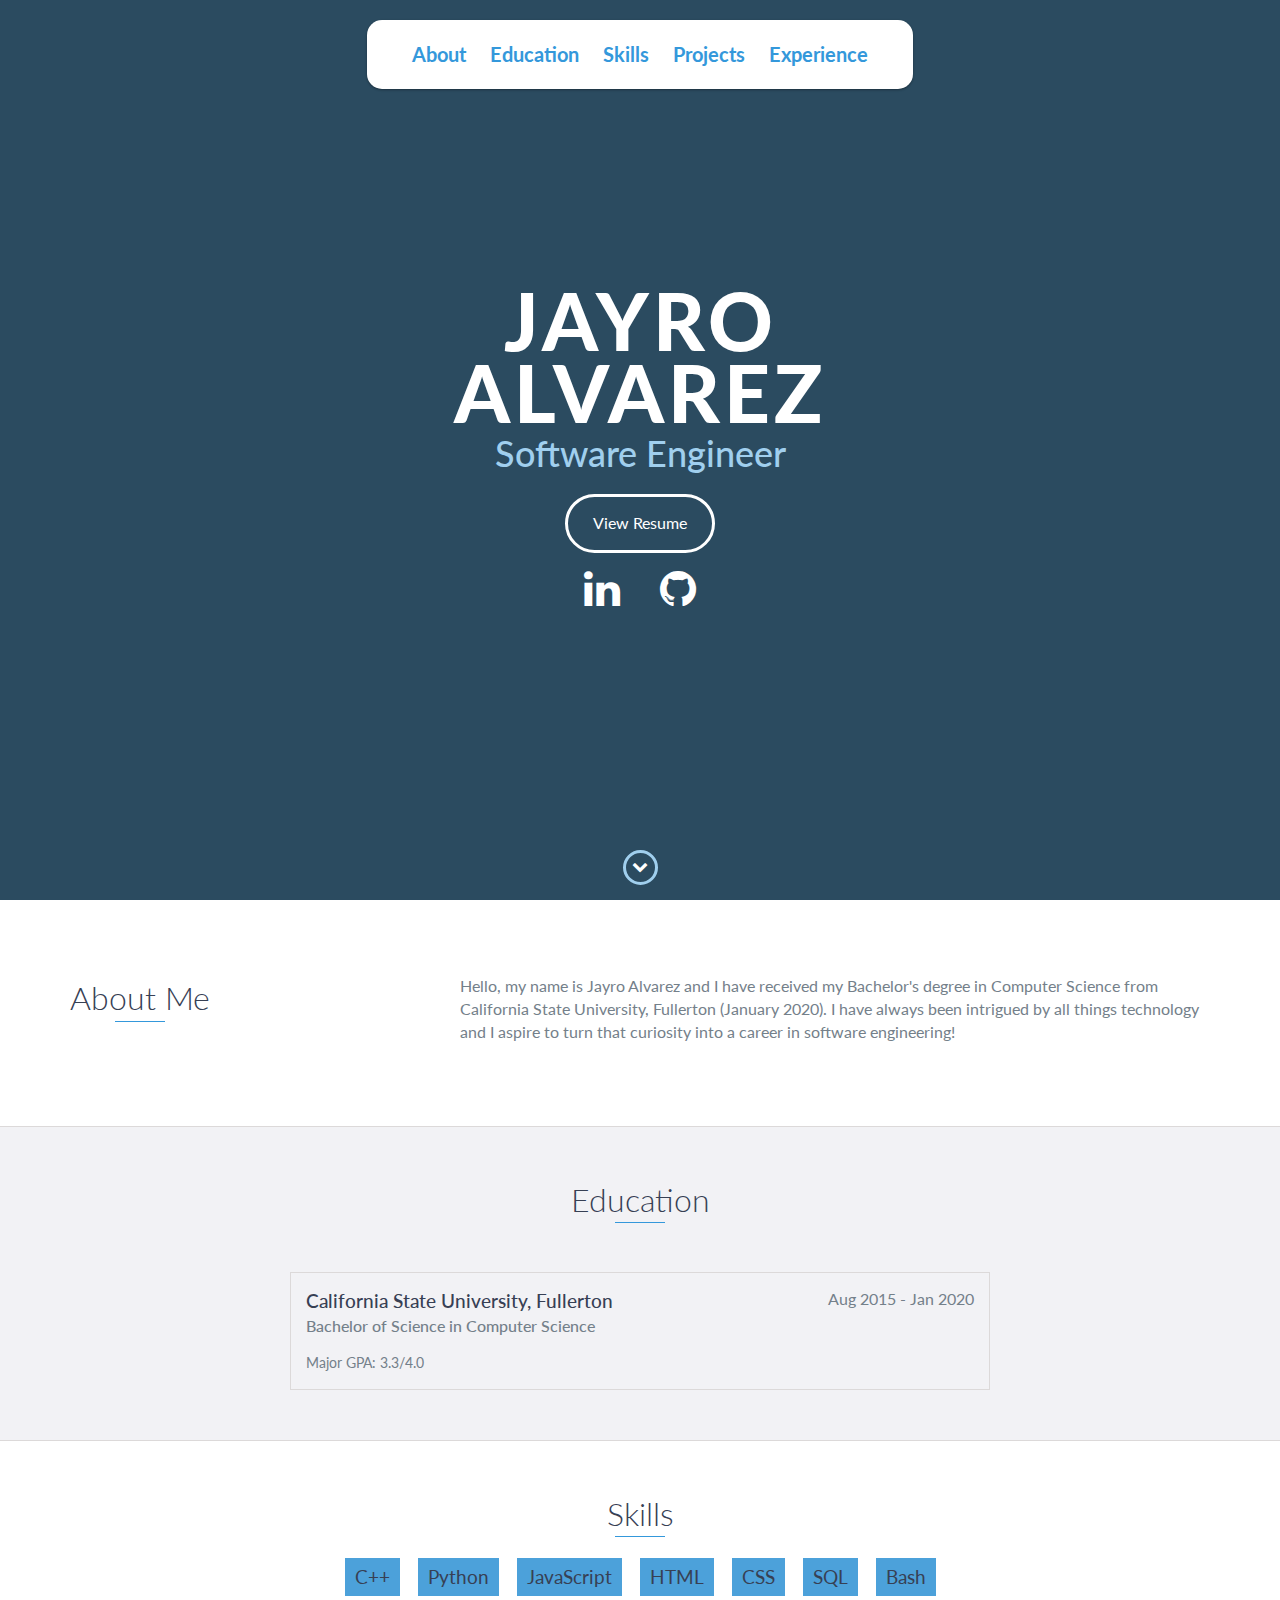
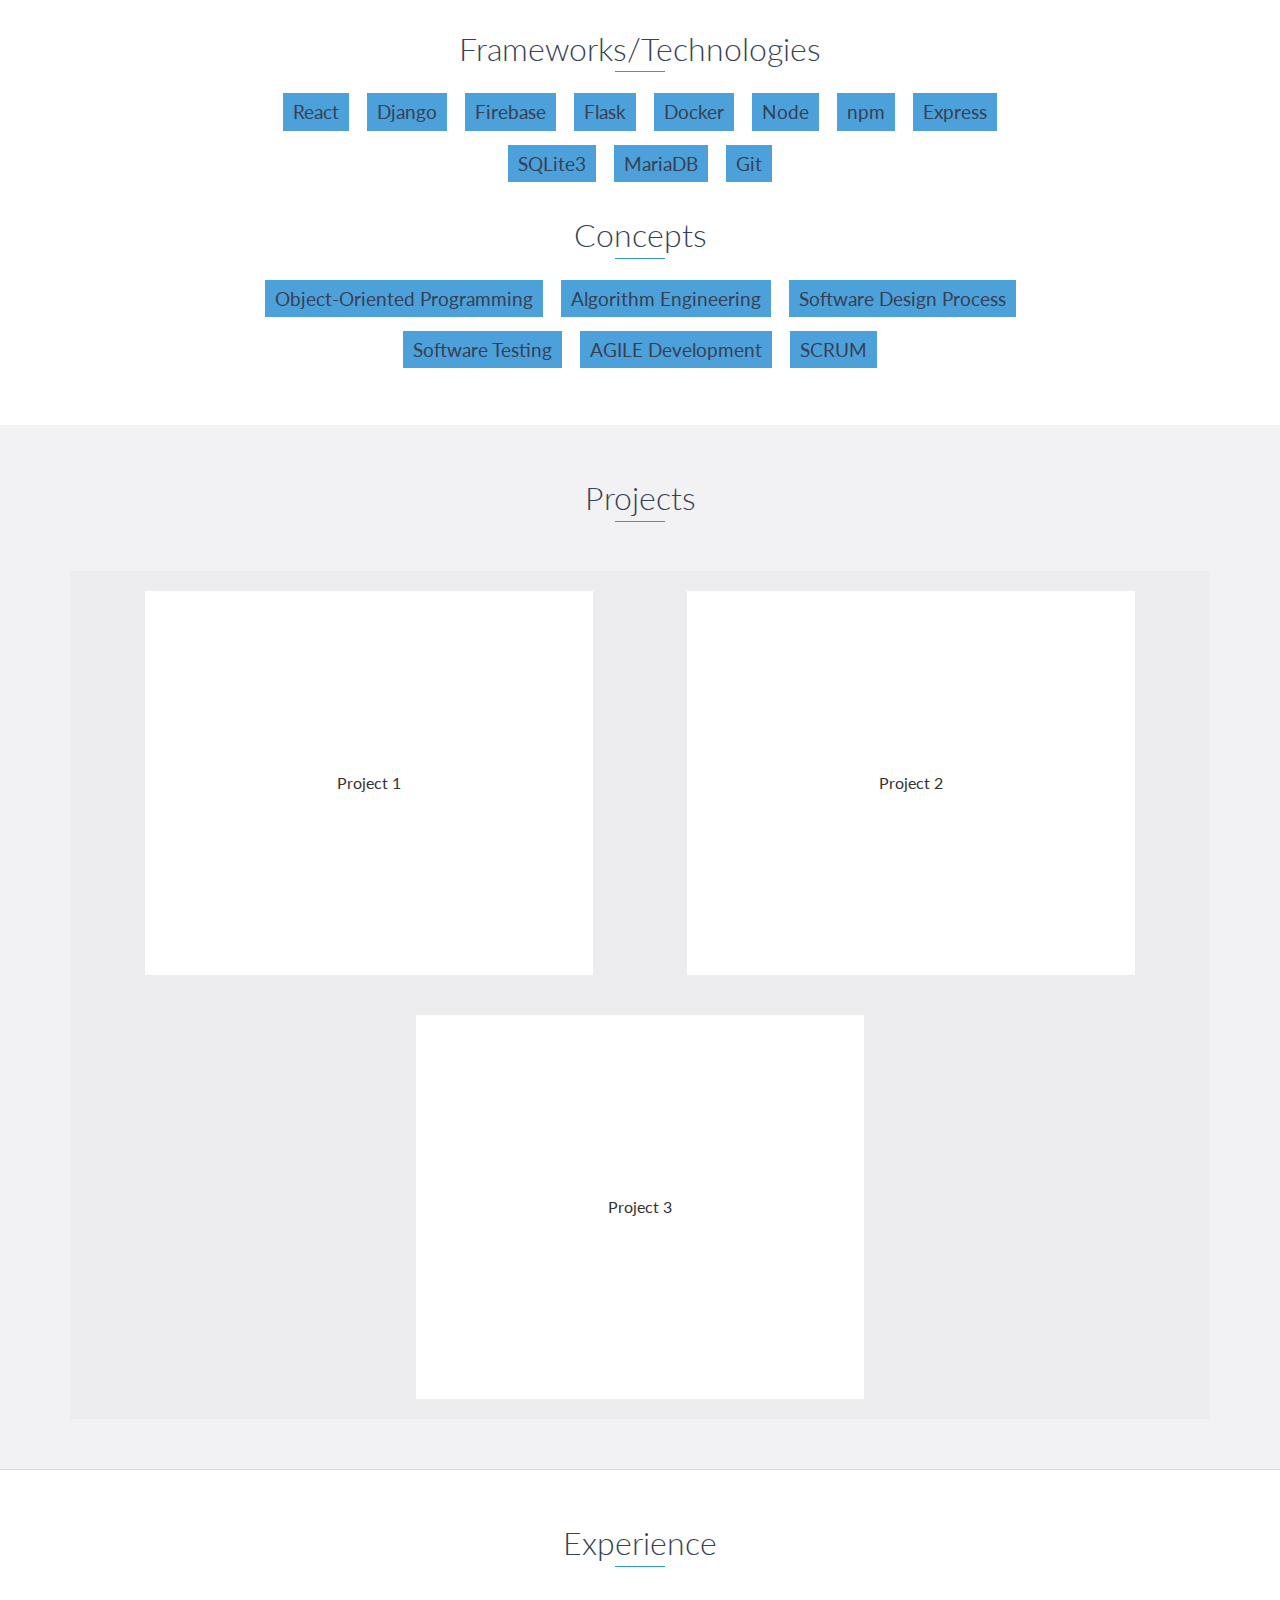
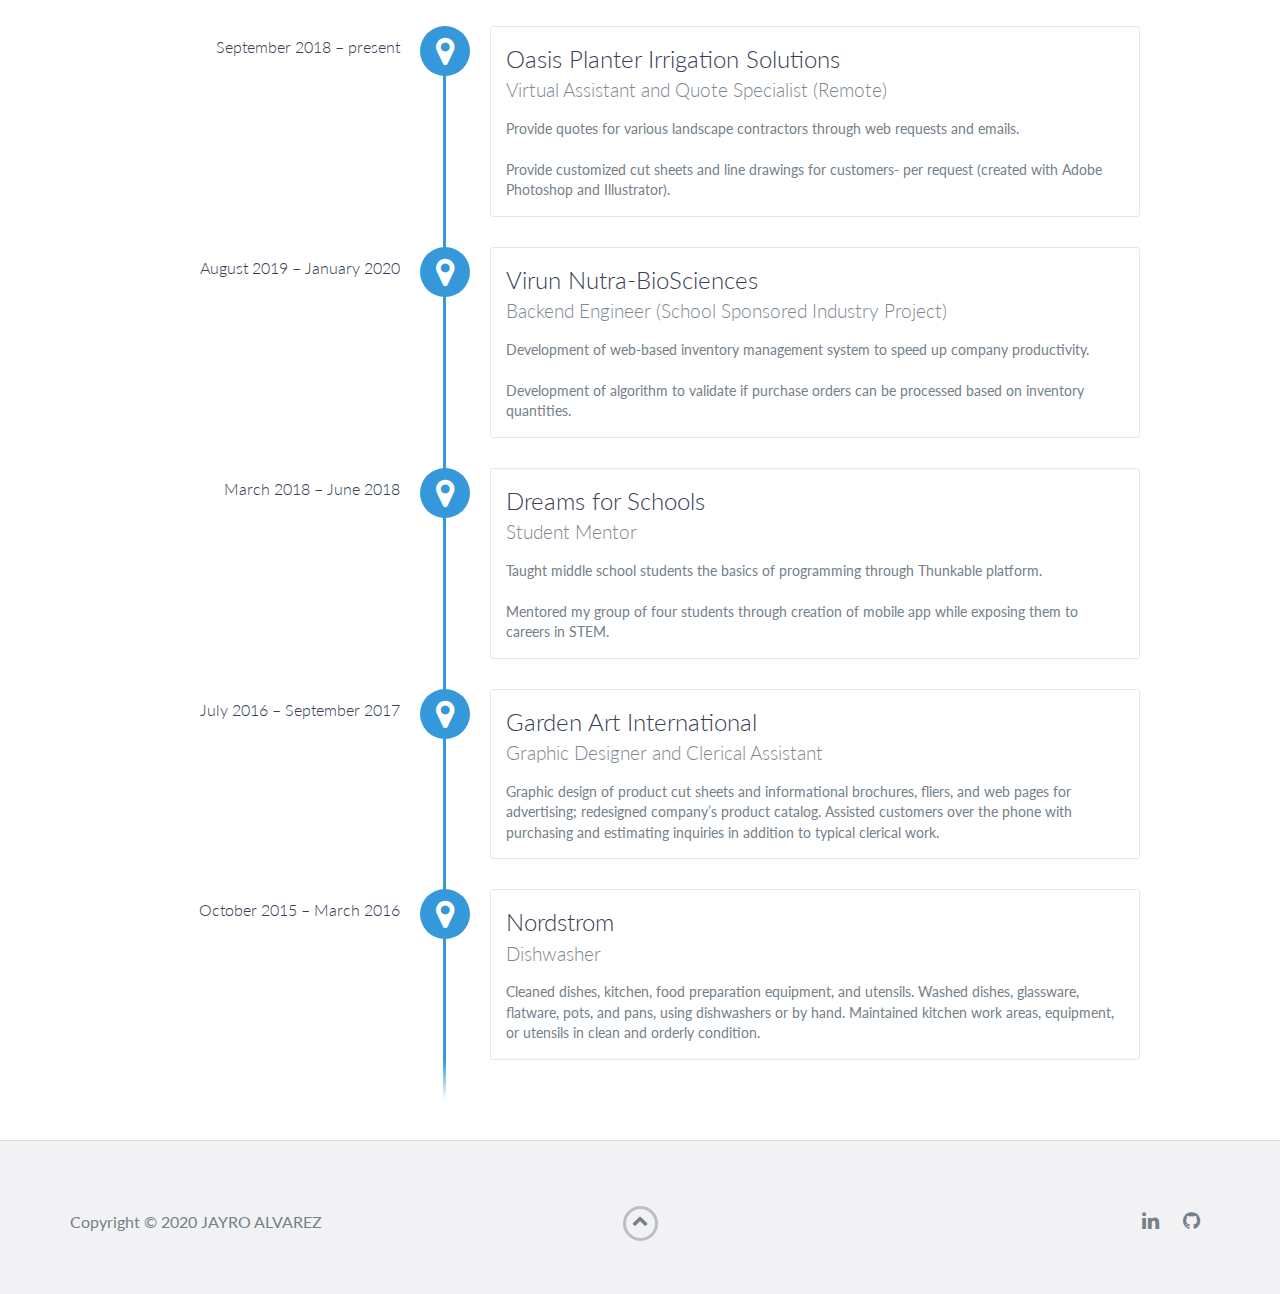
<file: indexNew.html>
<!DOCTYPE html>
<html class="no-js" lang="en">

<head>
    <meta charset="utf-8">
    <meta http-equiv="X-UA-Compatible" content="IE=edge">
    <meta name="viewport" content="width=device-width, initial-scale=1">
    <title>Jayro Alvarez</title>
    <link rel="apple-touch-icon" sizes="180x180" href="/favicon_io/apple-touch-icon.png">
    <link rel="icon" type="image/png" sizes="32x32" href="/favicon_io/favicon-32x32.png">
    <link rel="icon" type="image/png" sizes="16x16" href="/favicon_io/favicon-16x16.png">
    <link rel="manifest" href="/favicon_io/site.webmanifest">
    <link href="https://fonts.googleapis.com/css?family=Lato:300,400,700,900" rel="stylesheet">
    <link rel="stylesheet" href="libs/font-awesome/css/font-awesome.min.css">
    <link href="css/bootstrap.min.css" rel="stylesheet">
    <link href="css/styles.css" rel="stylesheet">
</head>

<body>
    <div id="mobile-menu-open" class="shadow-large">
        <i class="fa fa-bars" aria-hidden="true"></i>
    </div>
    <!-- End #mobile-menu-toggle -->
    <header>
        <div id="mobile-menu-close">
            <span>Close</span> <i class="fa fa-times" aria-hidden="true"></i>
        </div>
        <ul id="menu" class="shadow">
            <li>
                <a href="#about">About</a>
            </li>
            <li>
                <a href="#education">Education</a>
            </li>
            <li>
                <a href="#skills">Skills</a>
            </li>
            <li>
                <a href="#projects">Projects</a>
            </li>
            <li>
                <a href="#experience">Experience</a>
            </li>
        </ul>
    </header>
    <!-- End header -->

    <div id="lead">
        <div id="lead-content">
            <h1>Jayro Alvarez</h1>
            <h2>Software Engineer</h2>
            <a target="_blank" href="Resume.pdf" class="btn-rounded-white">View Resume</a>
            <br>
            <div class="lead-social">
                <a href="https://www.linkedin.com/in/jayroa/" target="_blank">
                    <i class="fa fa-linkedin" style="font-size:42px" aria-hidden="true"></i>
                </a>
                <a href="https://github.com/jalvarez24" target="_blank">
                    <i class="fa fa-github" style="font-size:42px" aria-hidden="true"></i>
                </a>
            </div>

        </div>
        <!-- End #lead-content -->

        <div id="lead-overlay"></div>

        <div id="lead-down">
            <span>
                <i class="fa fa-chevron-down" aria-hidden="true"></i>
            </span>
        </div>
        <!-- End #lead-down -->
    </div>
    <!-- End #lead -->

    <div id="about">
        <div class="container">
            <div class="row">
                <div class="col-md-4">
                    <h2 class="heading">About Me</h2>
                </div>
                <div class="col-md-8">
                    <p>
                        Hello, my name is Jayro Alvarez and I have received my Bachelor's degree in Computer Science
                        from California State University, Fullerton (January 2020).
                        I have always been intrigued by all things technology and I aspire to turn that curiosity into
                        a career in software engineering! 
                    </p>
                </div>
            </div>
        </div>
    </div>
    <!-- End #about -->

    

    <div id="education" class="background-alt">
        <h2 class="heading">Education</h2>
        <div class="education-block">
            <h3>California State University, Fullerton</h3>
            <span class="education-date">Aug 2015 - Jan 2020</span>
            <h4>Bachelor of Science in Computer Science</h4>
            <p>
                Major GPA: 3.3/4.0
            </p>
        </div>
        <!-- End .education-block -->
    </div>
    <!-- End #education -->

    <div id="skills">
        <h2 class="heading">Skills</h2>
        <ul>
            <li>C++</li>
            <li>Python</li>
            <li>JavaScript</li>
            <li>HTML</li>
            <li>CSS</li>
            <li>SQL</li>
            <li>Bash</li>
        </ul>

        <br>

        <h2 class="heading">Frameworks/Technologies</h2>
        <ul>
            <li>React</li>
            <li>Django</li>
            <li>Firebase</li>
            <li>Flask</li>
            <li>Docker</li>
            <li>Node</li>
            <li>npm</li>
            <li>Express</li>
            <li>SQLite3</li>
            <li>MariaDB</li>
            <li>Git</li>
        </ul>

        <br>

        <h2 class="heading">Concepts</h2>
        <ul>
            <li>Object-Oriented Programming</li>
            <li>Algorithm Engineering</li>
            <li>Software Design Process</li>
            <li>Software Testing</li>
            <li>AGILE Development</li>
            <li>SCRUM</li>
        </ul>
    </div>
    <!-- End #skills -->

    <div id="projects" class="background-alt">
        <h2 class="heading">Projects</h2>
        <div class="container">
            <div class="projects-container" style="display: flex; justify-content: space-evenly;">
                <div class="project-item">
                    Project 1
                </div>
                <div class="project-item">
                    Project 2
                </div>
                <div class="project-item">
                    Project 3
                </div>
            </div>
        </div>
    </div>
    <!-- End #projects -->

    <div id="experience">
        <h2 class="heading">Experience</h2>
        <div id="experience-timeline">

            <div data-date="September 2018 – present">
                <h3>Oasis Planter Irrigation Solutions</h3>
                <h4>Virtual Assistant and Quote Specialist (Remote)</h4>
                <p>
                    Provide quotes for various landscape contractors through web requests and emails.
                    <br><br>
                    Provide customized cut sheets and line drawings for customers- per request (created
                    with Adobe Photoshop and Illustrator).
                </p>
            </div>

            <div data-date="August 2019 – January 2020">
                <h3>Virun Nutra-BioSciences</h3>
                <h4>Backend Engineer (School Sponsored Industry Project)</h4>
                <p>
                    Development of web-based inventory management system to speed up company productivity.
                    <br><br>
                    Development of algorithm to validate if purchase orders can be processed based on inventory quantities.
                </p>
            </div>

            <div data-date="March 2018 – June 2018">
                <h3>Dreams for Schools</h3>
                <h4>Student Mentor</h4>
                <p>
                    Taught middle school students the basics of programming
                    through Thunkable platform.
                    <br><br>
                    Mentored my group of four students through creation of
                    mobile app while exposing them to careers in STEM.
                </p>
            </div>

            <div data-date="July 2016 – September 2017">
                <h3>Garden Art International</h3>
                <h4>Graphic Designer and Clerical Assistant</h4>
                <p>
                    Graphic design of product cut sheets and informational brochures, fliers, and web pages for 
                    advertising; redesigned company’s product catalog. Assisted customers over the phone with 
                    purchasing and estimating inquiries in addition to typical clerical work.
                </p>
            </div>

            <div data-date="October 2015 – March 2016">
                <h3>Nordstrom</h3>
                <h4>Dishwasher</h4>
                <p>
                    Cleaned dishes, kitchen, food preparation equipment, and utensils. Washed dishes, glassware, flatware, 
                    pots, and pans, using dishwashers or by hand. Maintained kitchen work areas, equipment, or utensils in 
                    clean and orderly condition.
                </p>
            </div>
        </div>
    </div>
    <!-- End #experience -->

    <footer class="background-alt">
        <div class="container">
            <div class="row">
                <div class="col-sm-5 copyright">
                    <p>
                        Copyright &copy; 2020 JAYRO ALVAREZ
                    </p>
                </div>
                <div class="col-sm-2 top">
                    <span id="to-top">
                        <i class="fa fa-chevron-up" aria-hidden="true"></i>
                    </span> 
                </div>
                <div class="col-sm-5 social">
                    <ul>
                        <li>
                            <a href="https://www.linkedin.com/in/jayroa/" target="_blank"><i
                                    class="fa fa-linkedin" aria-hidden="true"></i></a>
                        </li>
                        <li>
                            <a href="https://github.com/jalvarez24" target="_blank"><i class="fa fa-github"
                                    aria-hidden="true"></i></a>
                        </li>

                    </ul>
                </div>
            </div>
        </div>
    </footer>
    <!-- End footer -->

    <script src="https://ajax.googleapis.com/ajax/libs/jquery/1.12.4/jquery.min.js"></script>
    <script src="js/scripts.min.js"></script>
</body>

</html>
</file>
<file: css/styles.css>
/*!
    Title: Dev Portfolio Template
    Version: 1.2.1
    Last Change: 08/28/2017
    Author: Ryan Fitzgerald
    Repo: https://github.com/RyanFitzgerald/devportfolio-template
    Issues: https://github.com/RyanFitzgerald/devportfolio-template/issues

    Description: This file contains all the styles associated with the page
    that don't come from third party libraries. This file gets compiled using
    Gulp and send to the /css folder which is then loaded on the page.
*/
body {
	font-family: 'Lato', sans-serif;
	font-size: 16px
}

body.active {
	overflow: hidden;
	z-index: -1
}

.no-js #experience-timeline>div {
	background: #fff;
	padding: 10px;
	margin-bottom: 10px;
	border: 1px solid #dcd9d9
}

.no-js #experience-timeline>div h3 {
	font-size: 1.5em;
	font-weight: 300;
	color: #374054;
	display: inline-block;
	margin: 0
}

.no-js #experience-timeline>div h4 {
	font-size: 1.2em;
	font-weight: 300;
	color: #7e8890;
	margin: 0 0 15px 0
}

.no-js #experience-timeline>div p {
	color: #74808a;
	font-size: 0.9em;
	margin: 0
}

.no-js #experience-timeline:before,
.no-js #experience-timeline:after {
	content: none
}

@keyframes dropHeader {
	0% {
		transform: translateY(-100%)
	}

	100% {
		transform: translateY(0)
	}
}

header {
	position: absolute;
	top: 0;
	left: 0;
	right: 0;
	text-align: center;
	z-index: 10;
	animation-name: dropHeader;
	animation-iteration-count: 1;
	animation-timing-function: ease;
	animation-duration: 0.25s
}

header ul {
	display: inline-block;
	background: white;
	text-align: center;
	padding: 10px 35px;
	margin-top:20px;
	border-radius: 15px;
}

header li {
	display: inline-block
}

header a {
	display: block;
	color: #3498db;
	padding: 10px;
	font-size: 20px;
	font-weight: bold;
}

header a:hover {
	color: #217dbb;
	text-decoration: none;
	background: #eee;
	border-radius: 4px
}

header a:focus {
	color: #3498db;
	text-decoration: none
}

header.active {
	display: block
}

header.sticky {
	position: fixed;
	z-index: 999
}

#menu.active {
	display: block
}

#mobile-menu-open {
	display: none;
	cursor: pointer;
	position: fixed;
	right: 15px;
	top: 10px;
	color: #3498db;
	font-size: 1.5em;
	z-index: 20;
	padding: 0 7px;
	border-radius: 4px;
	background: #fff
}

#mobile-menu-close {
	display: none;
	text-align: right;
	width: 100%;
	background: #fff;
	font-size: 1.5em;
	padding-right: 15px;
	padding-top: 10px;
	cursor: pointer;
	color: #3498db
}

#mobile-menu-close span {
	font-size: 0.5em;
	text-transform: uppercase
}

#mobile-menu-close i {
	vertical-align: middle
}

footer {
	padding: 50px 0
}

.copyright {
	padding-top: 20px
}

.copyright p {
	margin: 0;
	color: #74808a
}

.top {
	text-align: center
}

.top span {
	cursor: pointer;
	display: block;
	margin: 15px auto 0 auto;
	width: 35px;
	height: 35px;
	border-radius: 50%;
	border: 3px solid #b9bfc4;
	text-align: center
}

.top i {
	color: #74808a
}

.social {
	text-align: right
}

.social ul {
	margin: 5px 0 0 0;
	padding: 0
}

.social li {
	display: inline-block;
	font-size: 1.25em;
	list-style: none
}

.social a {
	display: block;
	color: #74808a;
	padding: 10px
}

.social a:hover {
	color: #3498db
}

.btn-rounded-white {
	display: inline-block;
	color: #fff;
	padding: 15px 25px;
	border: 3px solid #fff;
	border-radius: 30px;
	transition: .5s ease all;
}

.btn-rounded-white:hover {
	color: #3498db;
	background: #fff;
	text-decoration: none
}

.shadow {
	box-shadow: 0 1px 3px rgba(0, 0, 0, 0.12), 0 1px 2px rgba(0, 0, 0, 0.24)
}

.shadow-large {
	box-shadow: 0 3px 6px rgba(0, 0, 0, 0.08), 0 3px 6px rgba(0, 0, 0, 0.15)
}

.heading {
	position: relative;
	display: inline-block;
	font-size: 2em;
	font-weight: 300;
	margin: 0 0 30px 0
}

.heading:after {
	position: absolute;
	content: '';
	top: 100%;
	height: 1px;
	width: 50px;
	left: 0;
	right: 0;
	margin: 0 auto;
	background: #3498db
}

.background-alt {
	background: #f2f2f5;
}

/* #lead {
	background: url(../images/lead-bg.jpg);
	background-size: cover;
	height: 100vh;
	max-height: 1080px;
	min-height: 300px;
	overflow: hidden;
	padding: 15px;
	position: relative;
} */

#lead {
	height: 100vh;
	max-height: 1080px;
	min-height: 300px;
	overflow: hidden;
	padding: 15px;
	position: relative;
}

#lead-content {
	user-select: none;
	left: 50%;
	position: absolute;
	text-align: center;
	top: 50%;
	transform: translate(-50%, -50%);
	z-index: 10;
}

#lead-content h1,
#lead-content h2 {
	margin: 0;
}

#lead-content h1 {
	color: #fff;
	font-size: 5em;
	font-weight: 900;
	letter-spacing: 0.05em;
	line-height: 0.9em;
	text-transform: uppercase;
}

#lead-content h2 {
	color: #a0cfee;
	font-size: 2.25em;
	font-weight: 500;
	margin-bottom: 15px;
}

#lead-overlay {
	background: rgba(6, 43, 68, 0.85);
	bottom: 0;
	height: 100%;
	left: 0;
	position: absolute;
	right: 0;
	top: 0;
	width: 100%;
	z-index: 2;
}

/* #animated-bg {
	background: url(../images/lead-bg.jpg);
	background-size: cover;
	bottom: 0;
	height: 100%;
	left: 0;
	position: absolute;
	right: 0;
	top: 0;
	width: 100%;
	z-index: 1;
	display: flex;
	justify-content: center;
	align-items: center;
} */

#animated-bg {
	background: url(../images/bg-gif.gif);
	background-size: cover;
	bottom: 0;
	height: 100%;
	left: 0;
	position: absolute;
	right: 0;
	top: 0;
	width: 100%;
	z-index: 1;
	display: flex;
	justify-content: center;
	align-items: center;
}

.zoom {
	animation: scale 15s linear infinite;
}
  
  @keyframes scale {
	50% {
	  -webkit-transform: scale(1.2);
	  -moz-transform: scale(1.2);
	  -ms-transform: scale(1.2);
	  -o-transform: scale(1.2);
	  transform: scale(1.2);
	}
  }

#lead-down {
	bottom: 15px;
	color: #fff;
	left: 0;
	position: absolute;
	right: 0;
	text-align: center;
	width: 100%;
	z-index: 10;
}

#lead-down span {
	border: 3px solid #a0cfee;
	border-radius: 50%;
	cursor: pointer;
	display: block;
	height: 35px;
	margin: 0 auto;
	text-align: center;
	width: 35px;
}

#lead-down i {
	animation: pulsate 1.5s ease;
	animation-iteration-count: infinite;
	padding-top: 5px;
}

@keyframes pulsate {
	0% {
		transform: scale(1, 1);
	}

	50% {
		transform: scale(1.2, 1.2);
	}

	100% {
		transform: scale(1, 1);
	}
}

#about {
	border-bottom: 1px solid #dcd9d9;
	padding: 75px 15px;
}

#about h2 {
	color: #374054;
}

#about p {
	color: #74808a;
	margin: 0;
}

#experience {
	border-bottom: 1px solid #dcd9d9;
	padding: 50px 15px;
	text-align: center;
}

#experience h2 {
	color: #374054;
}

#experience-timeline {
	margin: 30px auto 0 auto;
	max-width: 1000px;
	position: relative;
}

#experience-timeline:before {
	background: #3498db;
	bottom: 0;
	content: '';
	height: 100%;
	left: 303px;
	position: absolute;
	right: auto;
	top: 0;
	width: 3px;
	z-index: 0;
}

#experience-timeline:after {
	background: #3498db;
	background: linear-gradient(to bottom, #3498db, rgba(52, 152, 219, 0));
	content: '';
	height: 40px;
	left: 303px;
	position: absolute;
	top: 100%;
	width: 3px;
}

.vtimeline-content {
	background: #fff;
	border: 1px solid #e6e6e6;
	border-radius: 3px;
	margin-left: 350px;
	padding: 15px;
	text-align: left;
}

.vtimeline-content h3 {
	color: #374054;
	display: inline-block;
	font-size: 1.5em;
	font-weight: 300;
	margin: 0;
}

.vtimeline-content h4 {
	color: #7e8890;
	font-size: 1.2em;
	font-weight: 300;
	margin: 0 0 15px 0;
}

.vtimeline-content p {
	color: #74808a;
	font-size: 0.9em;
	margin: 0;
}

.vtimeline-point {
	display: block;
	margin-bottom: 30px;
	position: relative;
	vertical-align: top;
}

.vtimeline-icon {
	background: #3498db;
	border-radius: 50%;
	color: #fff;
	float: left;
	height: 50px;
	margin-left: 280px;
	position: relative;
	width: 50px;
	z-index: 99;
}

.vtimeline-icon i {
	display: block;
	font-size: 2em;
	margin-top: 10px;
}

.vtimeline-date {
	color: #374054;
	font-weight: 300;
	left: 0;
	position: absolute;
	text-align: right;
	top: 10px;
	width: 260px;
}

#education {
	border-bottom: 1px solid #dcd9d9;
	padding: 50px 15px 20px 15px;
	text-align: center;
}

#education h2 {
	color: #374054;
	margin-bottom: 50px;
}

.education-block {
	border: 1px solid #dcd9d9;
	margin: 0 auto 30px auto;
	max-width: 700px;
	padding: 15px;
	text-align: left;
}

.education-block h3 {
	color: #374054;
	float: left;
	font-weight: 500;
	margin: 0;
}

.education-block span {
	color: #74808a;
	float: right;
}

.education-block h4 {
	clear: both;
	color: #74808a;
	font-weight: 500;
	margin: 0 0 15px 0;
}

.education-block p,
.education-block ul {
	color: #74808a;
	font-size: 0.9em;
	margin: 0;
}

.education-block ul {
	padding: 0 0 0 15px;
}

#projects {
	border-bottom: 1px solid #dcd9d9;
	padding: 50px 15px;
	text-align: center;
}

#projects h2 {
	color: #374054;
	margin-bottom: 50px;
}

.project {
	background: #fff;
	border-radius: 4px;
	margin: 0 auto 30px auto;
	max-width: 900px;
	overflow: visible;
	position: relative;
}

.project-image {
	width: 325px;
	height: 325px;
	display: flex;
	justify-content: center;
	align-items: center;	
}

.project-image-iphone {
	width: 325px;
	height: 205px;
	display: flex;
	justify-content: center;
	align-items: center;	
}

.project-image img {
	padding: 20px;
	width: 99%;
	transition: all .2s ease-in-out;
}

.project-image img:hover {
	transform: scale(1.65);
	cursor: pointer;
	position: relative;
	z-index: 100;
	box-shadow: 0 0 2px 1px rgba(0, 0, 0, 0.5);
	background-color: #3498db;
	padding:20px;
}

.project-image > .iphone:hover {
	transform: scale(2.2);
	cursor: pointer;
	position: relative;
	z-index: 100;
	box-shadow: 0 0 2px 1px rgba(0, 0, 0, 0.5);
	background-color: #3498db;
	padding: 20px 30px;
}

.no-hover:hover {
	cursor: crosshair;
}

.project-info {
	margin-left: 300px;
	padding: 15px;
	position: absolute;
	top: 50%;
	transform: translateY(-50%);
}

.project-info h3 {
	color: #374054;
	font-size: 1.5em;
	font-weight: 300;
	margin: 0 0 15px 0;
}

.project-info p {
	color: #74808a;
	font-size: 0.9em;
	margin: 0 0 15px 0;
	padding: 0 10%;
}

.no-image .project-info {
	margin: 0;
	padding: 30px 15px;
	position: relative;
	transform: none;
}

#more-projects {
	display: none;
}

#skills {
	padding: 50px 15px;
	text-align: center;
}

#skills h2 {
	color: #374054;
	margin-bottom: 15px;
}

#skills ul {
	display: block;
	margin: 0 auto;
	max-width: 800px;
	padding: 0;
}

#skills li {
	background: #4ca1da;
	color: #374054;
	cursor: default;
	display: inline-block;
	font-size: 1.2em;
	list-style: none;
	margin: 7px;
	padding: 5px 10px;
}

#contact {
	background: #3498db;
	padding: 50px 15px;
	text-align: center;
}

#contact h2 {
	color: #fff;
	font-weight: 500;
	margin: 0 0 15px 0;
}

#contact-form {
	margin: 0 auto;
	max-width: 500px;
}

#contact-form input,
#contact-form textarea {
	background: #1d6fa5;
	border: none;
	border-radius: 4px;
	color: #fff;
	display: block;
	margin-bottom: 10px;
	padding: 10px;
	transition: .5s ease all;
	width: 100%;
}

#contact-form input::-webkit-input-placeholder,
#contact-form textarea::-webkit-input-placeholder {
	color: #fff;
}

#contact-form input:-moz-placeholder,
#contact-form textarea:-moz-placeholder {
	color: #fff;
	opacity: 1;
}

#contact-form input::-moz-placeholder,
#contact-form textarea::-moz-placeholder {
	color: #fff;
	opacity: 1;
}

#contact-form input:-ms-input-placeholder,
#contact-form textarea:-ms-input-placeholder {
	color: #fff;
}

#contact-form input:focus,
#contact-form textarea:focus {
	background: #16527a;
	outline: none;
}

#contact-form textarea {
	height: 150px;
	resize: none;
}

#contact-form button {
	background: #fff;
	border: none;
	border-radius: 4px;
	box-shadow: 0 1px 3px rgba(0, 0, 0, 0.12), 0 1px 2px rgba(0, 0, 0, 0.24);
	color: #3498db;
	display: block;
	font-weight: 700;
	padding: 5px 10px;
	transition: .5s ease all;
	width: 100%;
}

#contact-form button:hover {
	box-shadow: 0 10px 20px rgba(0, 0, 0, 0.19), 0 6px 6px rgba(0, 0, 0, 0.23);
}

.optional-section {
	border-top: 1px solid #dcd9d9;
	padding: 50px 15px;
	text-align: center;
}

.optional-section h2 {
	color: #374054;
}

.optional-section-block {
	background: #fff;
	border: 1px solid #dcd9d9;
	margin: 0 auto 30px auto;
	max-width: 700px;
	padding: 15px;
	text-align: left;
}

.optional-section-block h3 {
	color: #374054;
	font-weight: 500;
	margin: 0 0 15px 0;
}

.optional-section-block h4 {
	clear: both;
	color: #74808a;
	font-weight: 500;
	margin: 0 0 15px 0;
}

.optional-section-block p,
.optional-section-block ul {
	color: #74808a;
	font-size: 0.9em;
	margin: 0 0 15px 0;
}

.optional-section-block ul {
	padding: 0 0 0 15px;
}

.projects-container {
	display: flex;
	justify-content: space-evenly;
	flex-wrap: wrap;
	background-color: #00000005;
	width: 100%;
	height: 100%;

}

.project-item {
	display: flex;
	flex-direction: column;
	justify-content: center;
	align-items: center;
	background-color: white;
	width: 35vw;
	height: 30vw;
	margin: 20px;
	transition: all .2s ease-in-out;
}

.project-item:hover {
	transform: scale(1.2);
}

@media only screen and (max-width: 750px) {
	.project-item {
		width: 90vw;
		height: 90vw;
	}

	#experience-timeline:before,
	#experience-timeline:after {
		left: 23px;
	}

	.vtimeline-date {
		display: block;
		margin-bottom: 15px;
		margin-left: 70px;
		position: relative;
		text-align: left;
		width: auto;
	}

	.vtimeline-icon {
		margin-left: 0;
	}

	.vtimeline-content {
		margin-left: 70px;
	}
}

@media only screen and (max-width: 992px) {
	#lead {
		height: auto;
		max-height: auto;
		min-height: auto;
		padding: 100px 15px;
	}

	#lead-content {
		left: auto;
		position: relative;
		top: auto;
		transform: none;
	}

	#lead-content h1 {
		font-size: 3em;
	}

	#lead-content h2 {
		font-size: 1.75em;
	}

	#about {
		text-align: center;
	}

	#about p {
		text-align: left;
	}
}

@media only screen and (max-width: 768px) {
	header {
		animation: none;
		bottom: 0;
		display: none;
		height: 100%;
		position: fixed;
		z-index: 999;
	}

	#mobile-menu-open,
	#mobile-menu-close {
		display: block;
	}

	#menu {
		border-radius: 0;
		box-shadow: none;
		height: 100%;
		overflow-y: auto;
		width: 100%;
	}

	#menu li {
		display: block;
		margin-bottom: 10px;
	}

	#lead-content h1 {
		font-size: 2em;
	}

	#lead-content h2 {
		font-size: 1.3em;
	}

	#lead-content a {
		padding: 10px 20px;
	}

	#lead-down {
		display: none;
	}

	.education-block h3,
	.education-block span {
		float: none;
	}

	.project-image, .project-image-iphone {
		display: none;
	}

	.project-info {
		margin: 0;
		padding: 30px 15px;
		position: relative;
		top: auto;
		transform: none;
	}

	footer {
		text-align: center;
	}

	.social {
		text-align: center;
	}
}

@media only screen and (max-width: 480px) {
	#lead-content h1 {
		font-size: 1.5em;
	}

	#lead-content h2 {
		font-size: 1em;
	}

	#lead-content a {
		font-size: 0.9em;
		padding: 5px 10px;
	}
}

.lead-social {
	display: inline-block;
	padding: 15px 0px 0px 0px;
}

.lead-social a {
	color: white;
	float: left;
	padding-left: 20px;
	padding-right: 20px;
}

.lead-social a:hover {
	color: #3498db;
}

.spacer {
	width: 0px;
}
</file>
